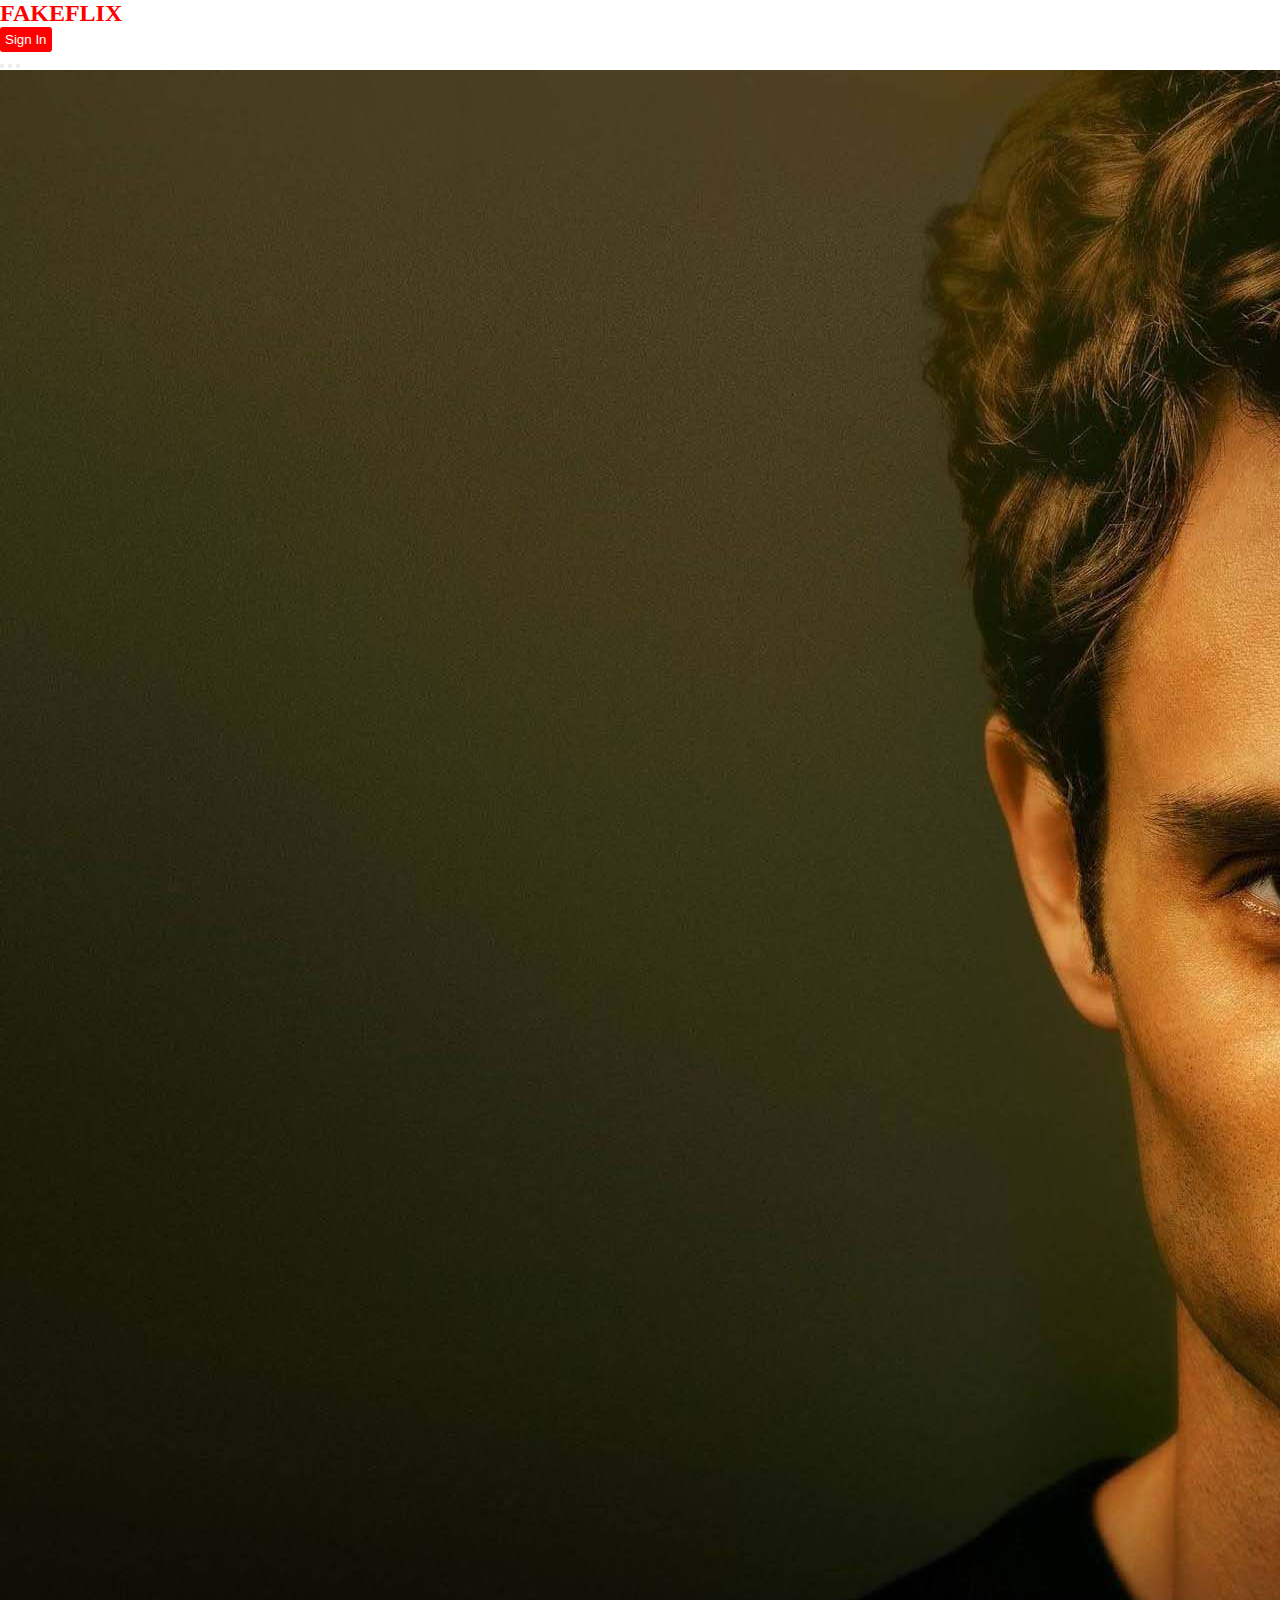
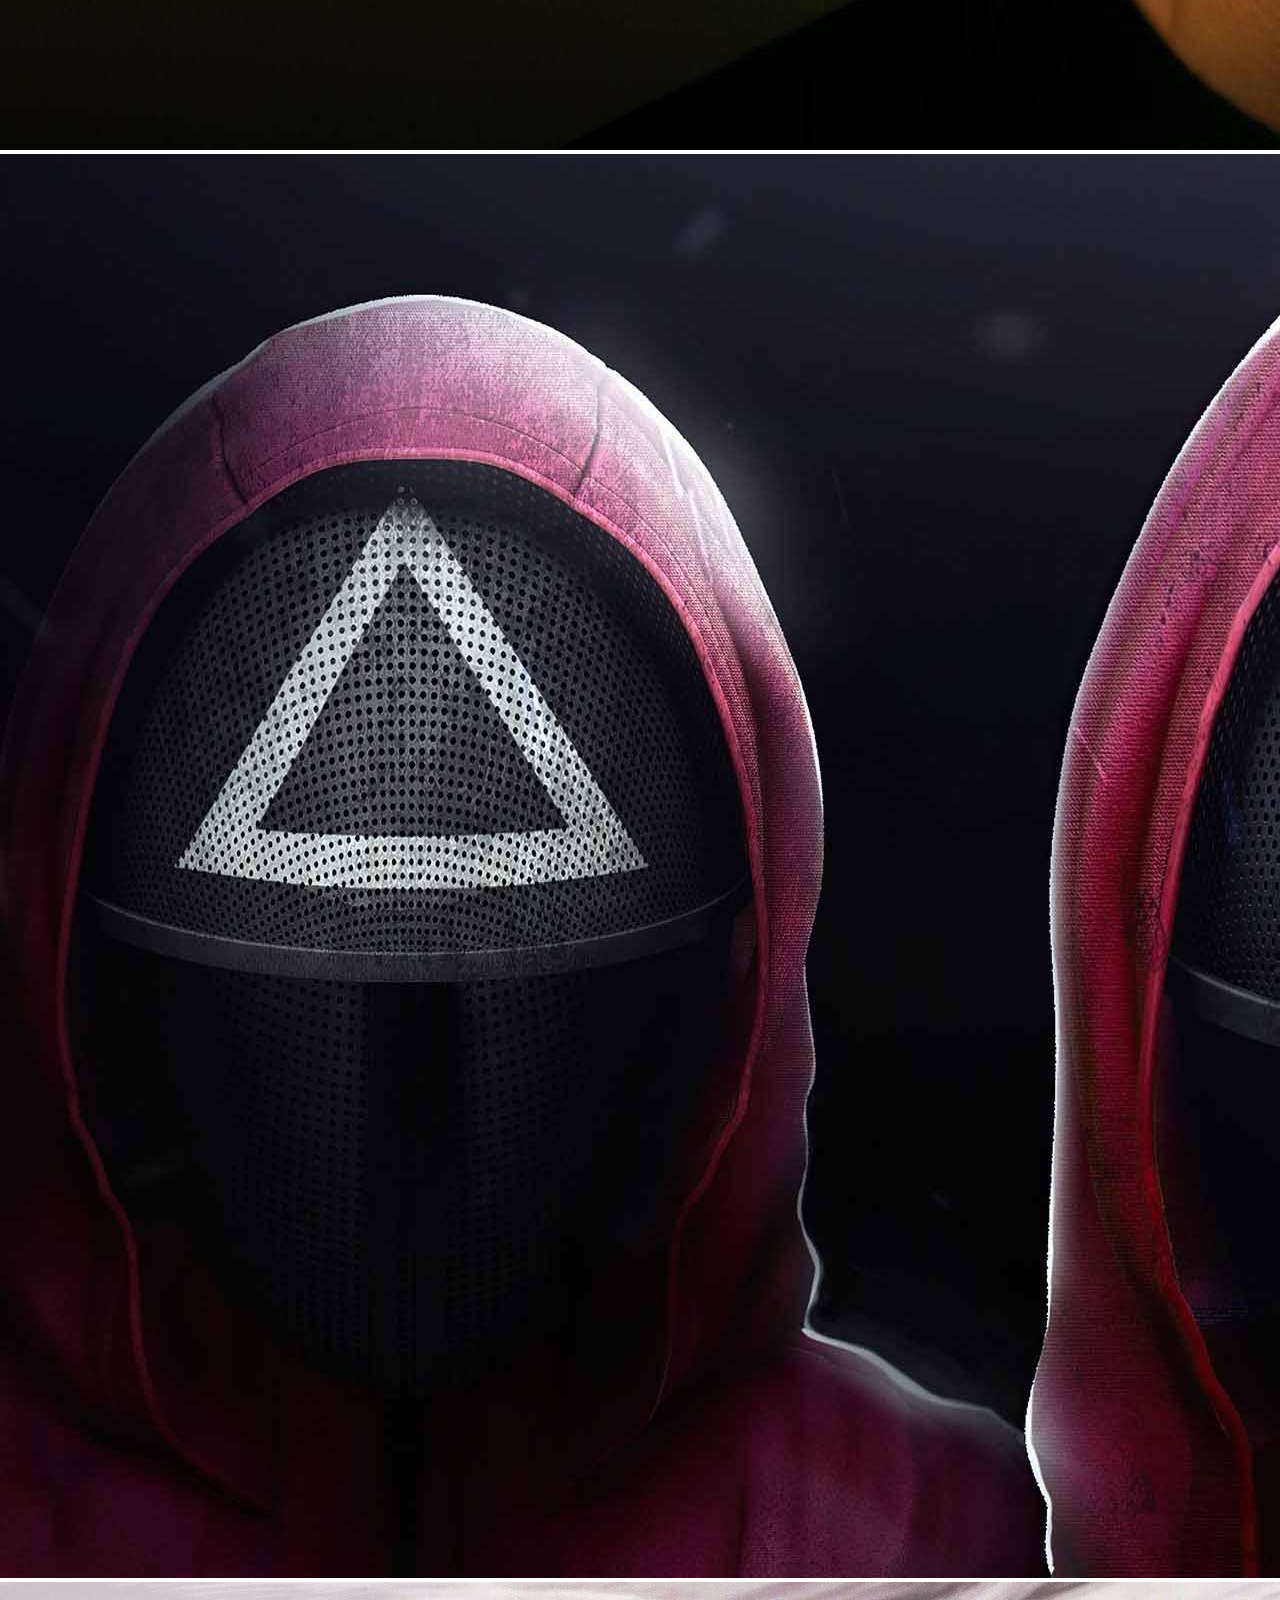
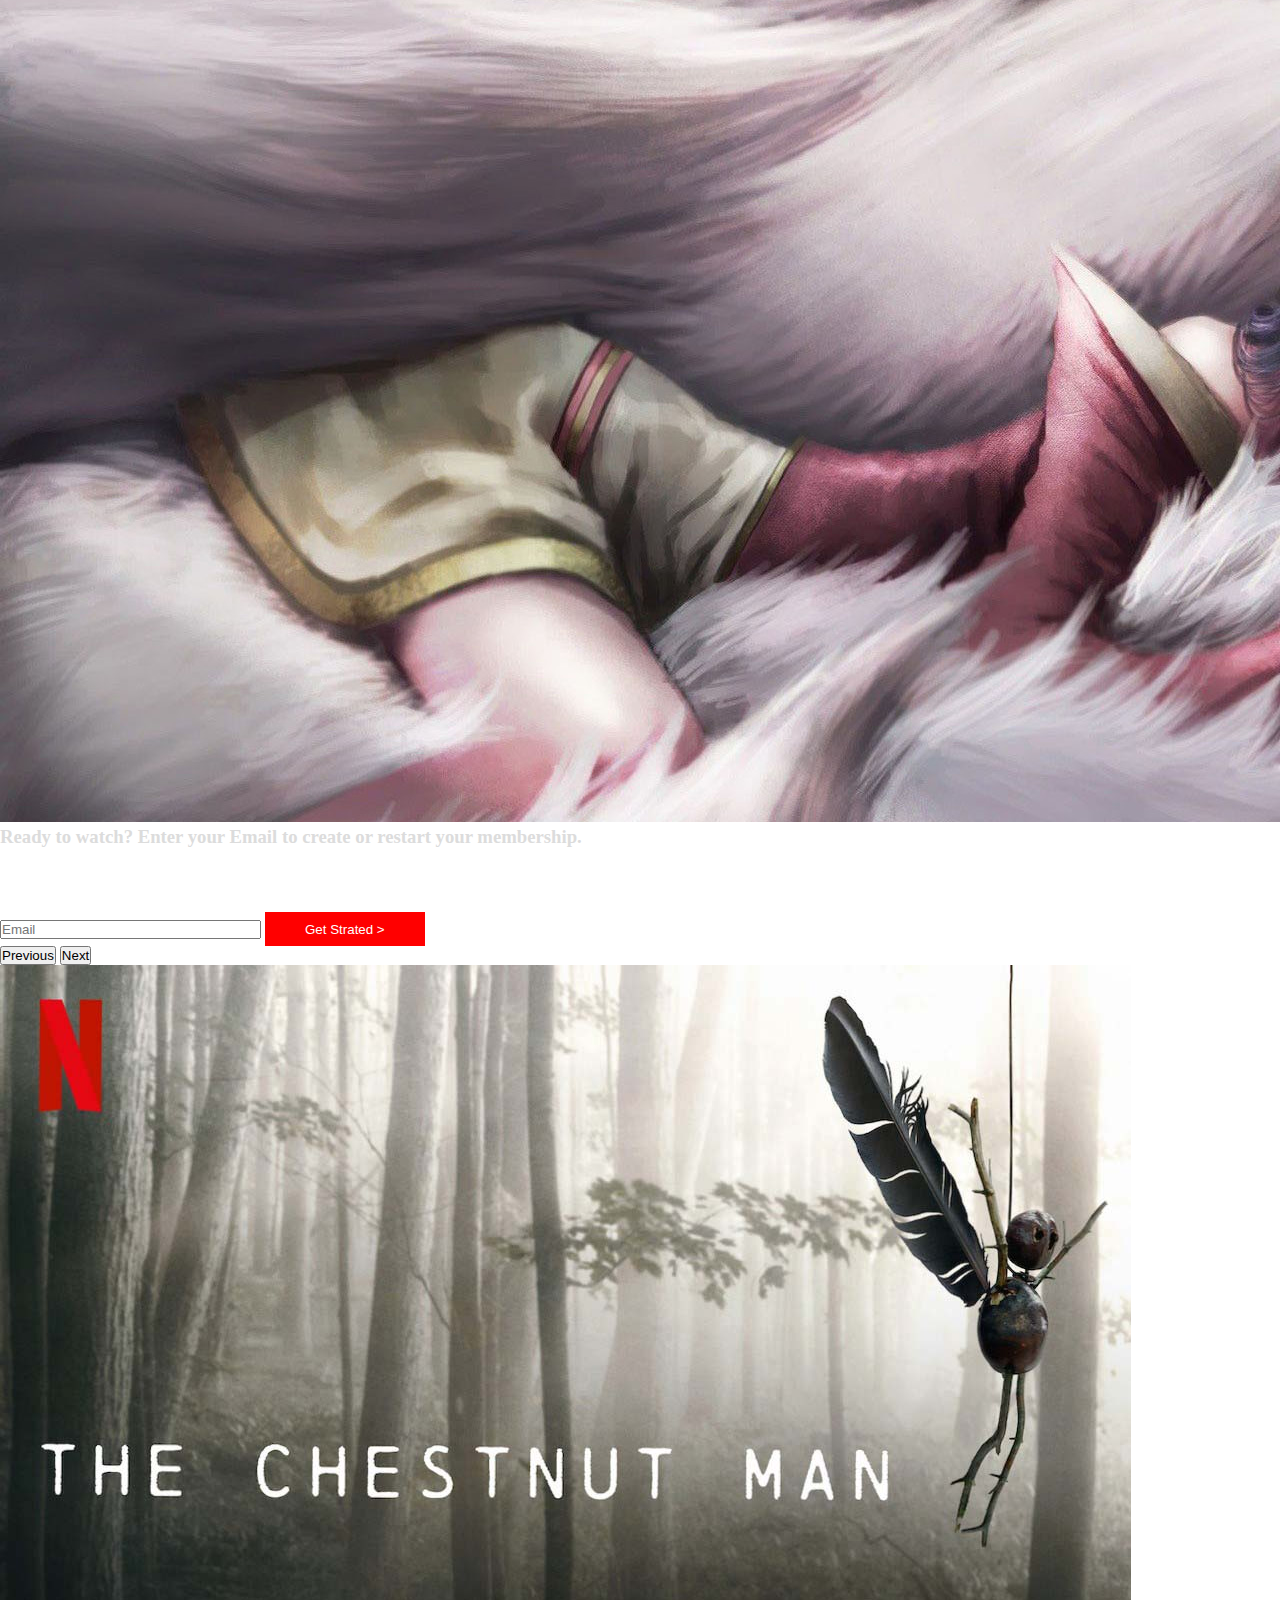
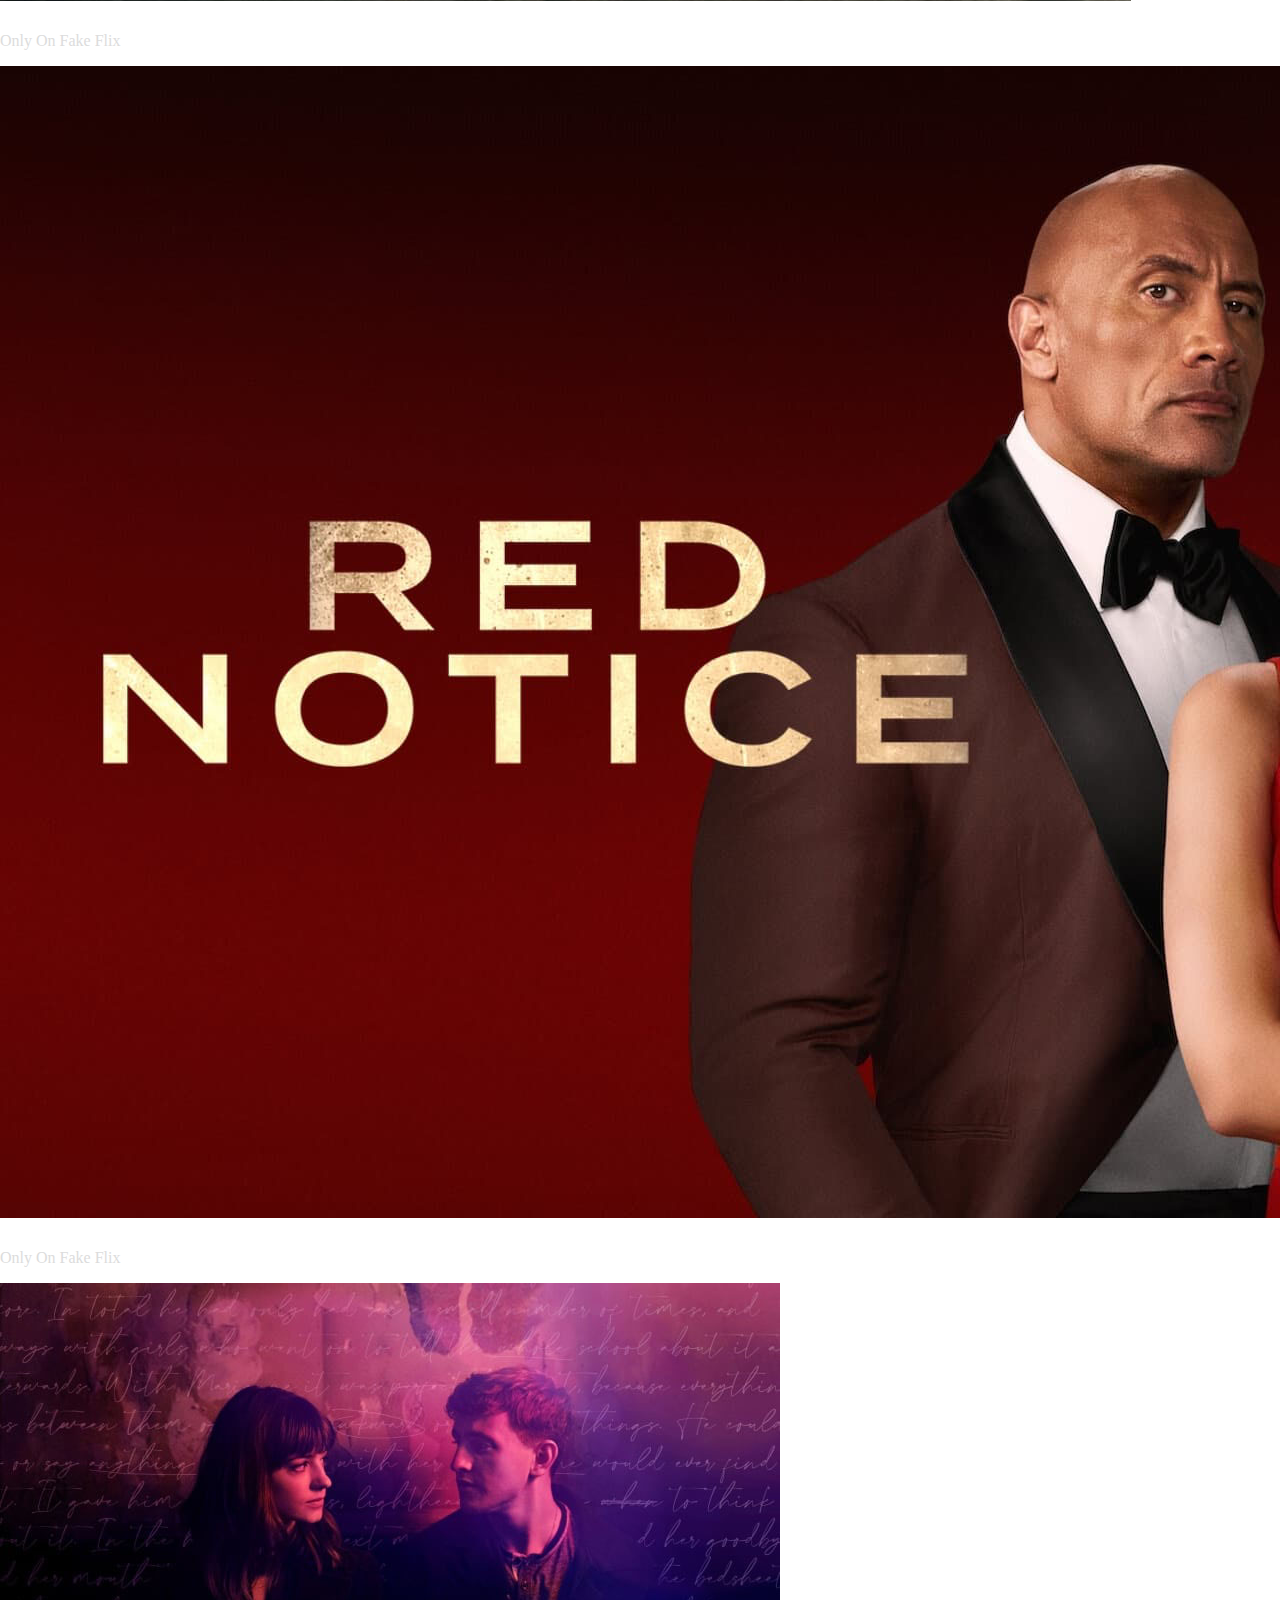
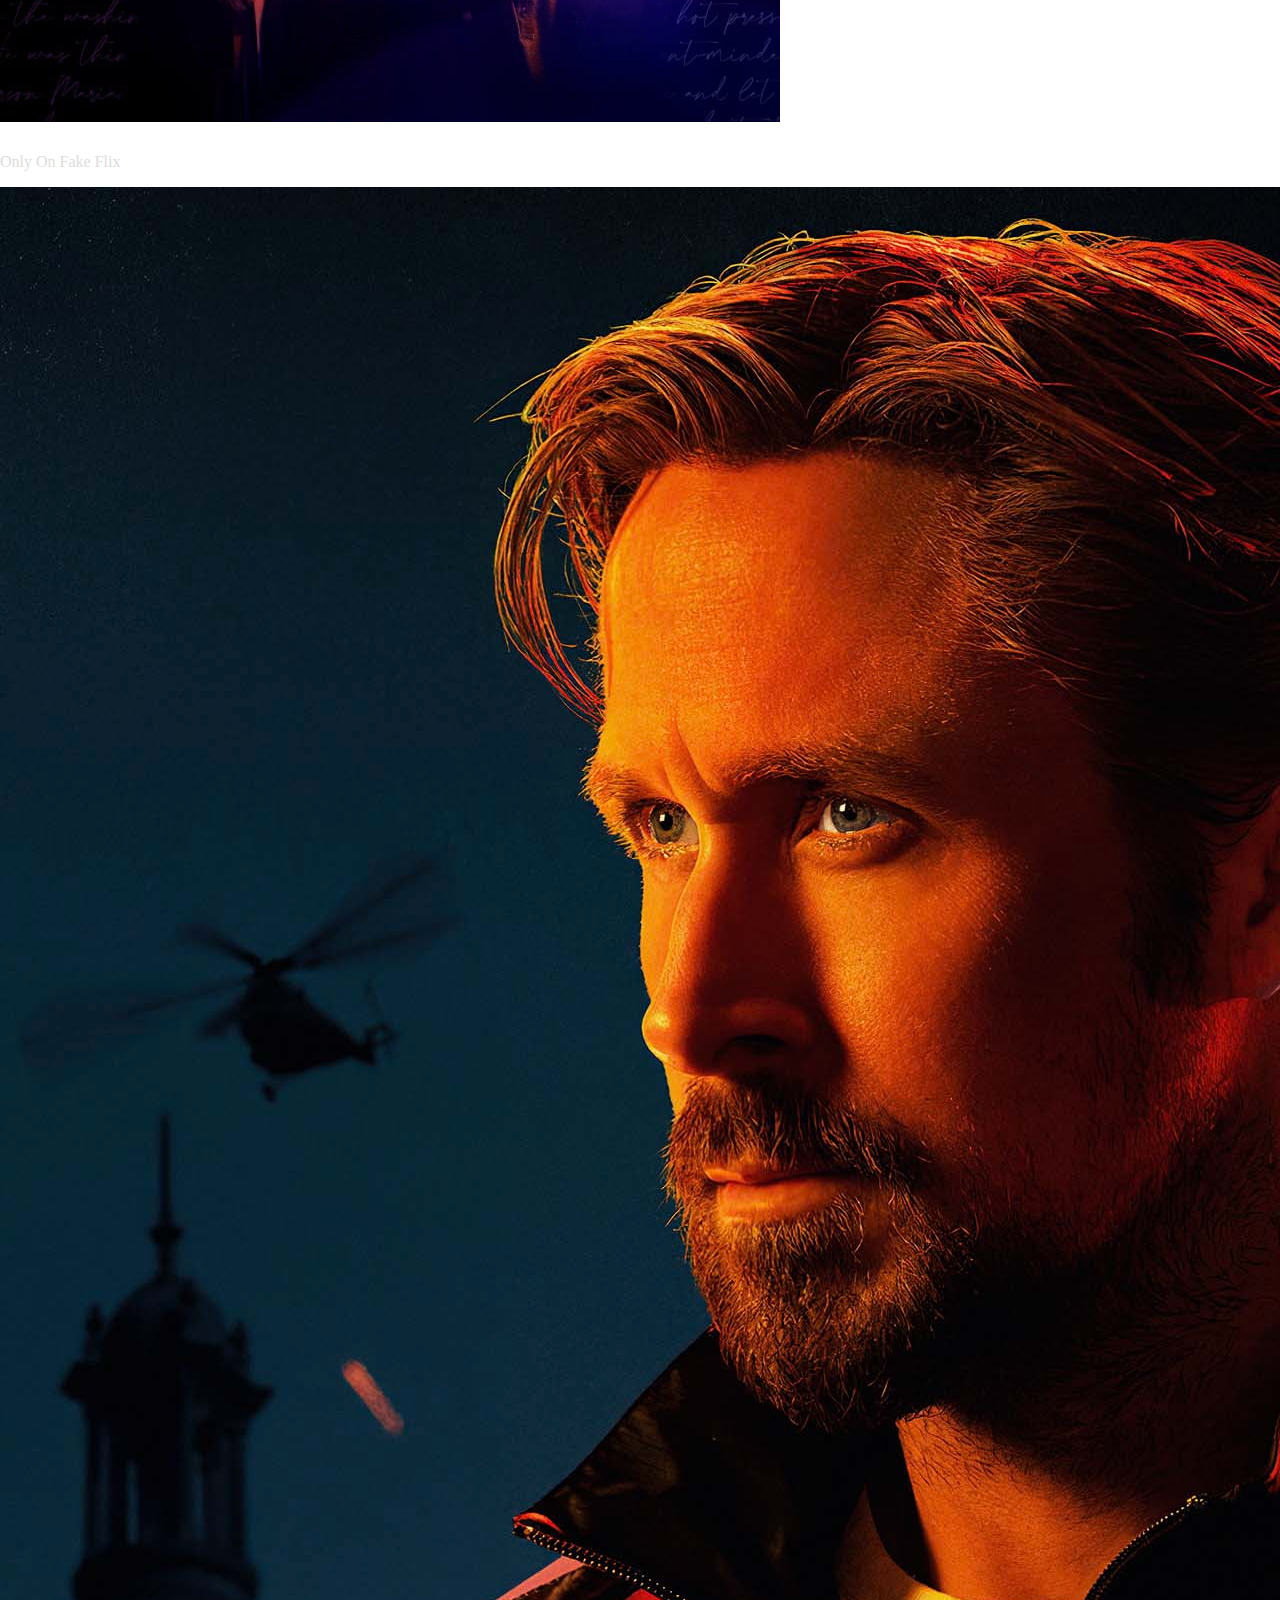
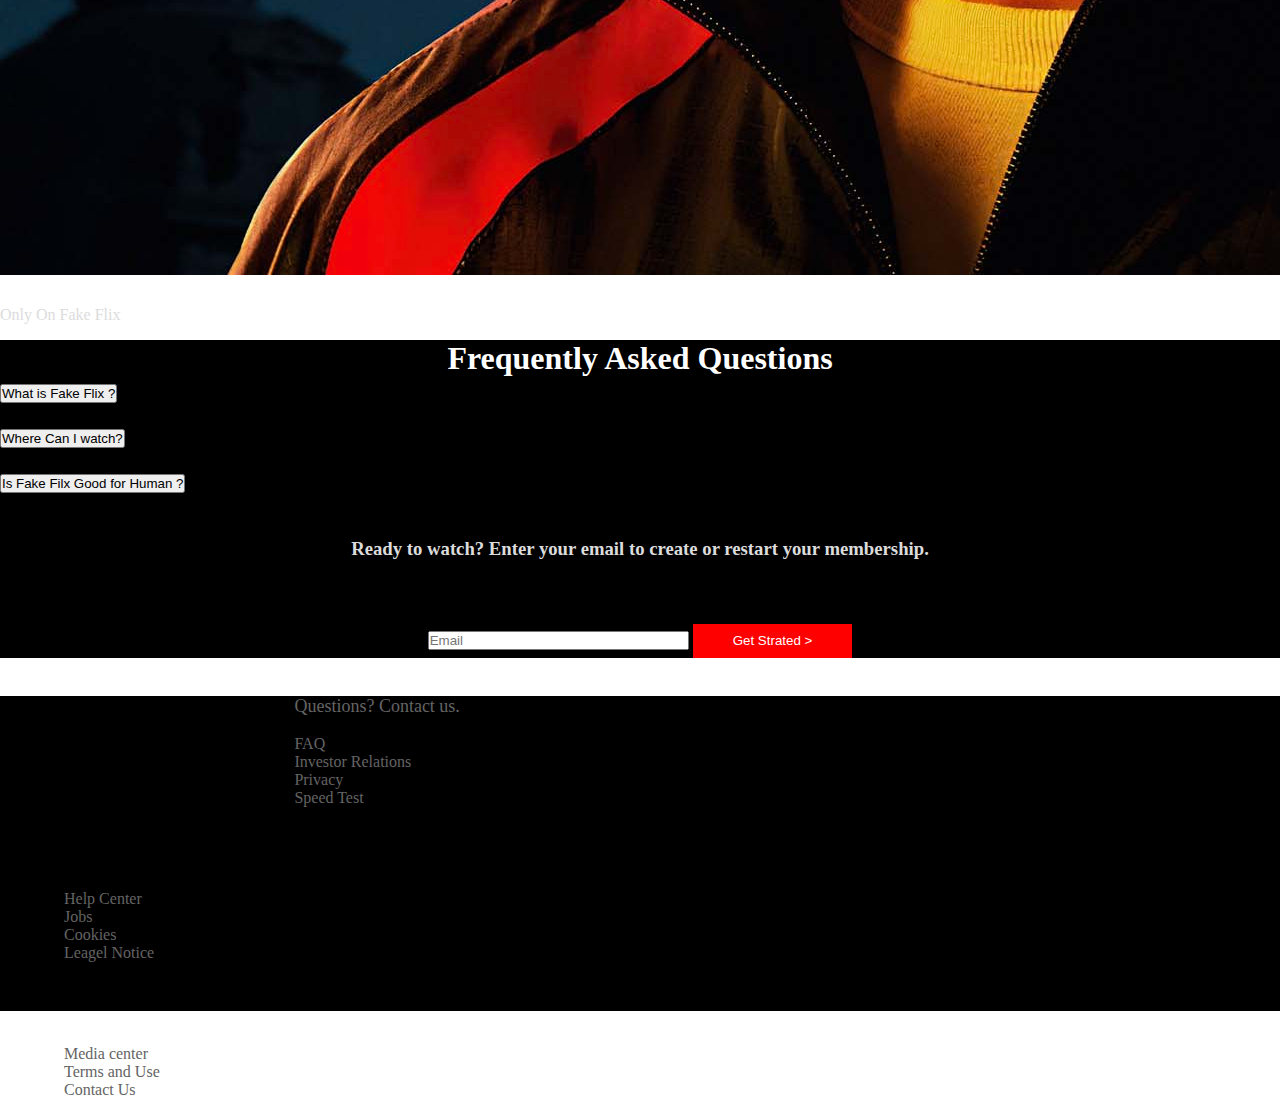
<file: index.html>
<!DOCTYPE html>
<html>

<head>
  <meta charset="utf-8">
  <meta name="viewport" content="width=device-width, initial-scale=1">
  <link rel="icon" type="image/png" href="img/Untitled-3.png">
  <title>FakeFlix</title>
  <!-- external css link  -->
  <link rel="stylesheet" href="style.css">
  <!-- bootstrap link  -->
  <link href="https://cdn.jsdelivr.net/npm/bootstrap@5.2.1/dist/css/bootstrap.min.css" rel="stylesheet"
    integrity="sha384-iYQeCzEYFbKjA/T2uDLTpkwGzCiq6soy8tYaI1GyVh/UjpbCx/TYkiZhlZB6+fzT" crossorigin="anonymous">
</head>

<body class="bg-secondary">
  <!-- navbar start  -->
  <nav class="navbar navbar-expand-lg bg-dark">
    <div class="container-fluid">
      <h2 class="logo p-1">
        <a href="index.html">FAKEFLIX</a>
      </h2>
      </button>
      <form class="d-flex">
        <a href="signin.html" target="_blank"><button class="signin-btn p-2" type="button">Sign In</button></a>
      </form>
    </div>
  </nav>
  <!-- navbar end  -->

  <!-- carousel start -->

  <div id="carouselExampleDark" class="carousel carousel-dark slide" data-bs-ride="carousel">
    <div class="carousel-indicators">
      <button type="button" data-bs-target="#carouselExampleDark" data-bs-slide-to="0" class="active"
        aria-current="true" aria-label="Slide 1"></button>
      <button type="button" data-bs-target="#carouselExampleDark" data-bs-slide-to="1" aria-label="Slide 2"></button>
      <button type="button" data-bs-target="#carouselExampleDark" data-bs-slide-to="2" aria-label="Slide 3"></button>
    </div>
    <div class="carousel-inner">
      <div class="carousel-item active" data-bs-interval="10000">
        <img src="img/slider (1).jpg" class="d-block w-100" alt="...">
        <div class="carousel-caption d-none d-md-block">
        </div>
      </div>
      <div class="carousel-item" data-bs-interval="2000">
        <img src="img/sg2.jpg" class="d-block w-100" alt="...">
        <div class="carousel-caption d-none d-md-block">
        </div>
      </div>
      <div class="carousel-item">
        <img src="img/slider (3).jpg" class="d-block w-100" alt="...">
        <div class="carousel-caption d-none d-md-block">
        </div>
      </div>
      <div class="carousel-caption">
        <h3 class="slider-comment d-none d-md-block">Ready to watch? Enter your Email to create or restart your
          membership.</h3>
        <div class="sign-up">
          <input type="email" class="p-2" placeholder="Email" id="email1" size="30">
          <a href="#"><button class="enter-btn" type="button">Get Strated > </button></a>
        </div>
      </div>
      <button class="carousel-control-prev" type="button" data-bs-target="#carouselExampleDark" data-bs-slide="prev">
        <span class="carousel-control-prev-icon" aria-hidden="true"></span>
        <span class="visually-hidden">Previous</span>
      </button>
      <button class="carousel-control-next" type="button" data-bs-target="#carouselExampleDark" data-bs-slide="next">
        <span class="carousel-control-next-icon" aria-hidden="true"></span>
        <span class="visually-hidden">Next</span>
      </button>
    </div>
  </div>
  <!-- carousel end  -->
  <!-- ---------------------------------Cards Start------------------------------------- -->
  <div class="card mt-2 bg-dark">
    <div class="row g-0">
      <div class="col-md-4">
        <img src="img/Sign In 2.jpg" class="img-fluid rounded-start">
      </div>
      <div class="col-md-8">
        <div class="card-body">
          <h2 class="card-title">The CHESNUT MAN</h2>
          <p>Only On Fake Flix
          </p>
          <h5 class="card-text">A figurine made of chestnuts is found at the scene of a grisly murder; from this creepy
            clue, two detectives hunt for a killer linked to a politician's missing child.</h5>
        </div>
      </div>
    </div>
  </div>
  <div class="card mt-2 bg-dark">
    <div class="row g-0">
      <div class="col-md-4">
        <img src="img/rn.jpg" class="img-fluid rounded-start">
      </div>
      <div class="col-md-8">
        <div class="card-body">
          <h2 class="card-title">Red Notice</h2>
          <p>Only On Fake Flix
          </p>
          <h5 class="card-text">In the world of international crime, an Interpol agent attempts to hunt down and capture
            the world's most wanted art thief.</h5>
        </div>
      </div>
    </div>
  </div>
  <div class="card mt-2 bg-dark">
    <div class="row g-0">
      <div class="col-md-4">
        <img src="img/normal-people.jpg" class="img-fluid rounded-start">
      </div>
      <div class="col-md-8">
        <div class="card-body">
          <h2 class="card-title">Normal People</h2>
          <p>Only On Fake Flix
          </p>
          <h5 class="card-text">Following Marianne and Connell, from different backgrounds but the same small town in
            Ireland, as they weave in and out of each other's romantic lives and start to grow up.</h5>
        </div>
      </div>
    </div>
  </div>
  <div class="card mt-2 bg-dark">
    <div class="row g-0">
      <div class="col-md-4">
        <img src="img/the gray man.jpg" class="img-fluid rounded-start">
      </div>
      <div class="col-md-8">
        <div class="card-body">
          <h2 class="card-title">The Gray Man</h2>
          <p>Only On Fake Flix
          </p>
          <h5 class="card-text">When the CIA's top asset -- his identity known to no one -- uncovers agency secrets, he
            triggers a global hunt by assassins set loose by his ex-colleague.</h5>
        </div>
      </div>
    </div>
  </div>
  <!-- ---------------------------------Cards End-------------------------------- -->

  <!-- ------------------------------------accrodian start ----------------------------- -->
  <div class="accordian-box p-5 mt-2">
    <div class="container">
      
        <h1>Frequently Asked Questions</h1>
      </div>
    
    <div class="accordion accordion-flush p-5 mx-5" id="accordionFlushExample" >
      <div class="accordion-item">
        <h2 class="accordion-header" id="flush-headingOne">
          <button class="accordion-button collapsed bg-dark text-white" type="button" data-bs-toggle="collapse"
            data-bs-target="#flush-collapseOne" aria-expanded="false" aria-controls="flush-collapseOne">
            What is Fake Flix ?
          </button>
        </h2>
        <div id="flush-collapseOne" class="accordion-collapse collapse bg-dark text-white"
          aria-labelledby="flush-headingOne" data-bs-parent="#accordionFlushExample">
          <div class="accordion-body">Find Out By Using Something, Like Brain ?</div>
        </div>
      </div>
      <div class="accordion-item">
        <h2 class="accordion-header" id="flush-headingTwo">
          <button class="accordion-button collapsed bg-dark text-white" type="button" data-bs-toggle="collapse"
            data-bs-target="#flush-collapseTwo" aria-expanded="false" aria-controls="flush-collapseTwo">
            Where Can I watch?
          </button>
        </h2>
        <div id="flush-collapseTwo" class="accordion-collapse collapse bg-dark text-white"
          aria-labelledby="flush-headingTwo" data-bs-parent="#accordionFlushExample">
          <div class="accordion-body">Only In Those Planet Which's Yet To Be Discovered</div>
        </div>
      </div>
      <div class="accordion-item">
        <h2 class="accordion-header" id="flush-headingThree">
          <button class="accordion-button collapsed bg-dark text-white" type="button" data-bs-toggle="collapse"
            data-bs-target="#flush-collapseThree" aria-expanded="false" aria-controls="flush-collapseThree">
            Is Fake Filx Good for Human ?
          </button>
        </h2>
        <div id="flush-collapseThree" class="accordion-collapse collapse bg-dark text-white"
          aria-labelledby="flush-headingThree" data-bs-parent="#accordionFlushExample">
          <div class="accordion-body"> No, Its only for GOATs
          </div>
        </div>
      </div>
      <div class="accordian-qst">
        <h3 class="d-md-flex flex-md-column">Ready to watch? Enter your email to create or restart your membership.
        </h3>
        <div class="sign-up">
          <input type="email" class="p-2" placeholder="Email" id="email1" size="30">
          <a href="#"><button class="f-enter-btn" type="button">Get Strated > </button></a>
        </div>
      </div>
    </div>
  </div>
  <!-- --------------------------- accrodian end----------------------------------- -->

  <!----------------------- footer start ---------------------   -->
  <div class="footer d-flex mt-2" style="height:35vh ;">
      <div class="footer-element-1" style="margin: 3% 5% 0 23%;">
        <ul>
          <li>
            <a href="" style="font-size:18px;">Questions? Contact us.</a><br><br>
          </li>
          <li>
            <a href="">FAQ</a>
          </li>
          <li>
            <a href="">Investor Relations</a>
          </li>
          <li>
            <a href="">Privacy</a>
          </li>
          <li>
            <a href="">Speed Test</a>
          </li>
        </ul>
      </div>
      <div class="footer-element-2" style="margin: 6.5% 5%;">
        <ul>
          <li>
            <a href="">Help Center</a>
          </li>
          <li>
            <a href="">Jobs</a>
          </li>
          <li>
            <a href="">Cookies</a>
          </li>
          <li>
            <a href="">Leagel Notice</a>
          </li>
        </ul>
      </div>
      <div class="footer-element-3" style="margin: 6.5% 5%;">
        <ul>
          <li>
            <a href="">Media center</a>
          </li>
          <li>
            <a href="">Terms and Use</a>
          </li>
          <li>
            <a href="">Contact Us</a>
          </li>
        </ul>
      </div>
  </div>

  <!-- -----------------------------Footer End---------------------------- -->




  <!-- javascript link  -->
  <script src="https://cdn.jsdelivr.net/npm/bootstrap@5.2.1/dist/js/bootstrap.bundle.min.js"
    integrity="sha384-u1OknCvxWvY5kfmNBILK2hRnQC3Pr17a+RTT6rIHI7NnikvbZlHgTPOOmMi466C8"
    crossorigin="anonymous"></script>
</body>

</html>
</file>
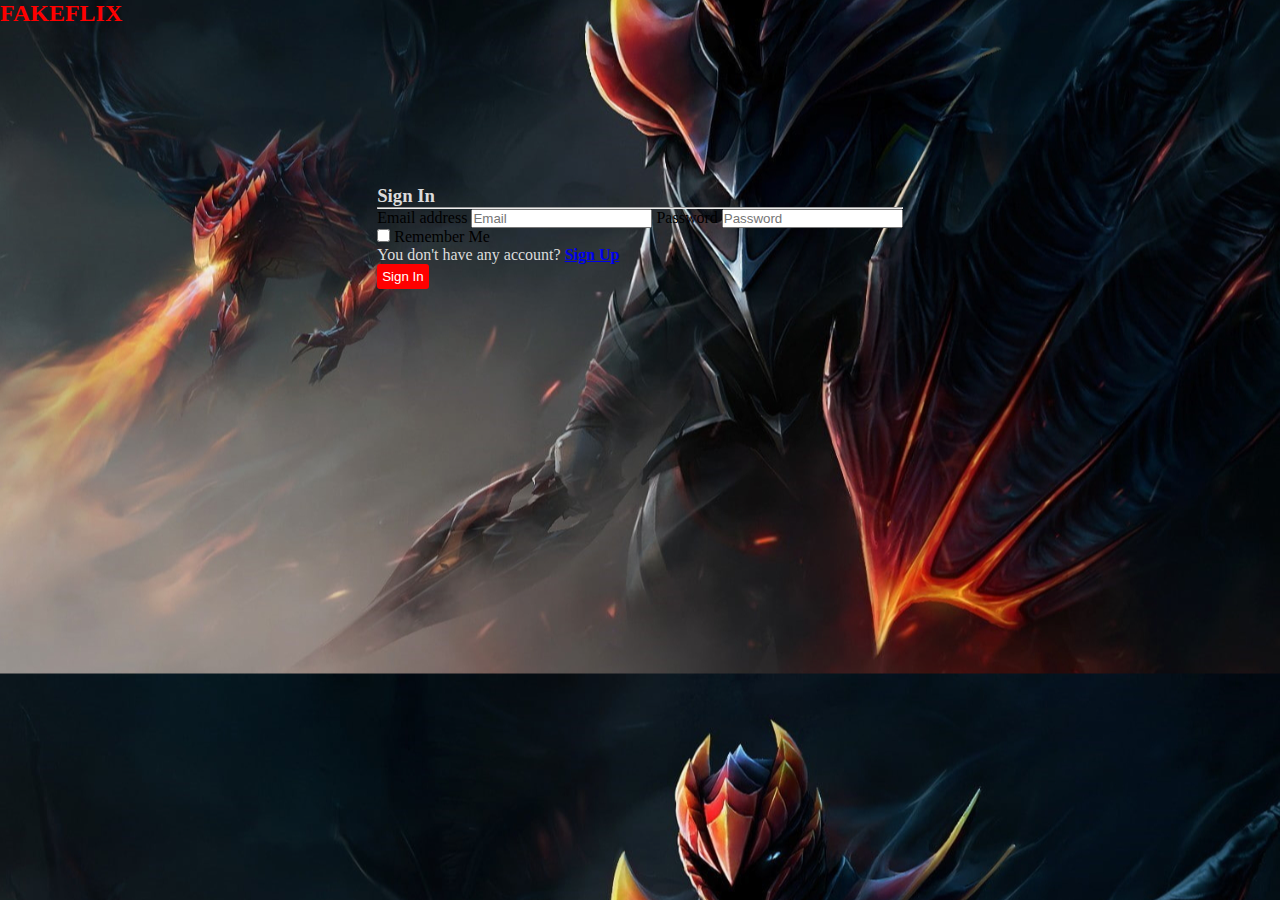
<file: signin.html>
<!DOCTYPE html>
<html>

<head>
    <meta charset="utf-8">
    <meta name="viewport" content="width=device-width, initial-scale=1">
    <title>FakeFlix</title>
    <!-- external css link  -->
    <link rel="stylesheet" href="style.css">
    <!-- bootstrap link  -->
    <link href="https://cdn.jsdelivr.net/npm/bootstrap@5.2.1/dist/css/bootstrap.min.css" rel="stylesheet"
        integrity="sha384-iYQeCzEYFbKjA/T2uDLTpkwGzCiq6soy8tYaI1GyVh/UjpbCx/TYkiZhlZB6+fzT" crossorigin="anonymous">
</head>

<body class="sign-page">
    <!-- navbar start  -->
    <div class="container-fluid">
        <h2 class="logo">
            <a href="index.html">FAKEFLIX</a>
        </h2>
        </button>
    </div>
    <!-- navbar end  -->
    <div class="sign-in">
        <form>
            <h3>Sign In</h3>
            <hr>
            <label for="exampleInputEmail1" class="form-label text-light">Email address</label>
            <input type="email" placeholder="Email" class="form-control" id="exampleInputEmail1">
            <label for="exampleInputPassword1" class="form-label text-light">Password</label>
            <input type="password" placeholder="Password" class="form-control" id="exampleInputPassword1">
            <div class="mb-3">
                <input type="checkbox" class="form-check-input" id="exampleCheck1">
                <label class="form-check-label text-light" for="exampleCheck1 ">Remember
                    Me</label>
            </div>
            <p>You don't have any account? <a href="index.html" target="_blank" Class="text-info"><b>Sign Up </b></a>
            </p>
            <a href="#"><button class="signin-btn" type="button">Sign In</button></a>
        </form>
    </div>



    <!-- javascript link  -->
    <script src="https://cdn.jsdelivr.net/npm/bootstrap@5.2.1/dist/js/bootstrap.bundle.min.js"
        integrity="sha384-u1OknCvxWvY5kfmNBILK2hRnQC3Pr17a+RTT6rIHI7NnikvbZlHgTPOOmMi466C8"
        crossorigin="anonymous"></script>
</body>

</html>
</file>
<file: style.css>
* {
    margin: 0%;
    padding: 0%;
    box-sizing: border-box;
}

/* ---------------------------Index Html File--------------------------- */

/* ----------------------------Nav Bar Start---------------------------- */
/* .index {
    background-color: rgb(70, 70, 70);
} */


.logo a:hover {
    color: red;
}

/* ------------------------------Sign In Page Start-------------------- */
/* .sign-body{
    display: flex;
    position: relative;
} */
.sign-page {
    background-image: url(img/sign\ in\ 3\ \(2\).jpg);
    background-position: center;
}

/* ------------------------------Sign In Page Start-------------------- */

.sign-in {
    display: flex;
    justify-content: center;
    padding: 30px;
    margin: 10% 0;
}

.logo a {
    color: red;
    text-decoration: none;
}

.signin-btn {
    background-color: red;
    border: none;
    color: white;
    padding: 5px;
    border-radius: 3px;
}

.signin-btn:hover {
    background-color: rgb(220, 220, 220);
    color: rgb(50, 50, 50);
    transition: 0.8s;
}

/* ----------------------------Nav Bar END---------------------------- */


/* ------------------------------Slider Starts----------------------------- */

.enter-btn {
    background-color: red;
    color: white;
    margin-top: 5%;
    padding: 9.5px 40px;
    border: none;
}

.enter-btn:hover {
    background-color: rgb(220, 220, 220);
    color: rgb(50, 50, 50);
    transition: 0.8s;
}

/* ------------------------------Slider End----------------------------- */

/* ----------------------------------Accordian Start--------------------------- */
.accordian-box {
    background-color: black;
}
.accordian-qst {
    text-align: center;
    margin-top: 2%;
}
.f-enter-btn {
    background-color: red;
    color: white;
    margin-top: 5%;
    padding: 9.5px 40px;
    border: none;
}
.footer{
    background-color: black;
}
ul{
    list-style: none;
}
.footer-element-1 a{
    text-decoration: none;
    color: rgb(100, 100, 100);
}
.footer-element-1 a:hover{
    text-decoration: underline;
    color: rgb(100, 100, 100);
    transition: 0.5;
}
.footer-element-2 a{
    text-decoration: none;
    color: rgb(100, 100, 100);
}
.footer-element-2 a:hover{
    text-decoration: underline;
    color: rgb(100, 100, 100);
    transition: 0.5s;
}
.footer-element-3 a{
    text-decoration: none;
    color: rgb(100, 100, 100);
}
.footer-element-3 a:hover{
    text-decoration: underline;
    color: rgb(100, 100, 100);
    transition: 0.5s;
}

/* ---------------------------------Accordian End--------------------------- */

/* --------------------------------------Cards------------------------------ */
/* .card-body{
    text-align: center;
} */
p {
    color: rgb(220, 220, 220);
}

h1 {
    color: white;
}

h2 {
    color: white;
}

h3 {
    color: rgb(220, 220, 220);
}

h5 {
    color: white;
}

.container {
    text-align: center;   
}

/* --------------------------------- Both File( Dont touch)--------------------- */

@media screen and (max-width: 768px) {
    .enter-btn {
        margin-top: 20px;
    }
    .sign-in {
        display: flex;
        justify-content: center;
        padding: 30px;
        margin: 22% 0;
    }
}
</file>
